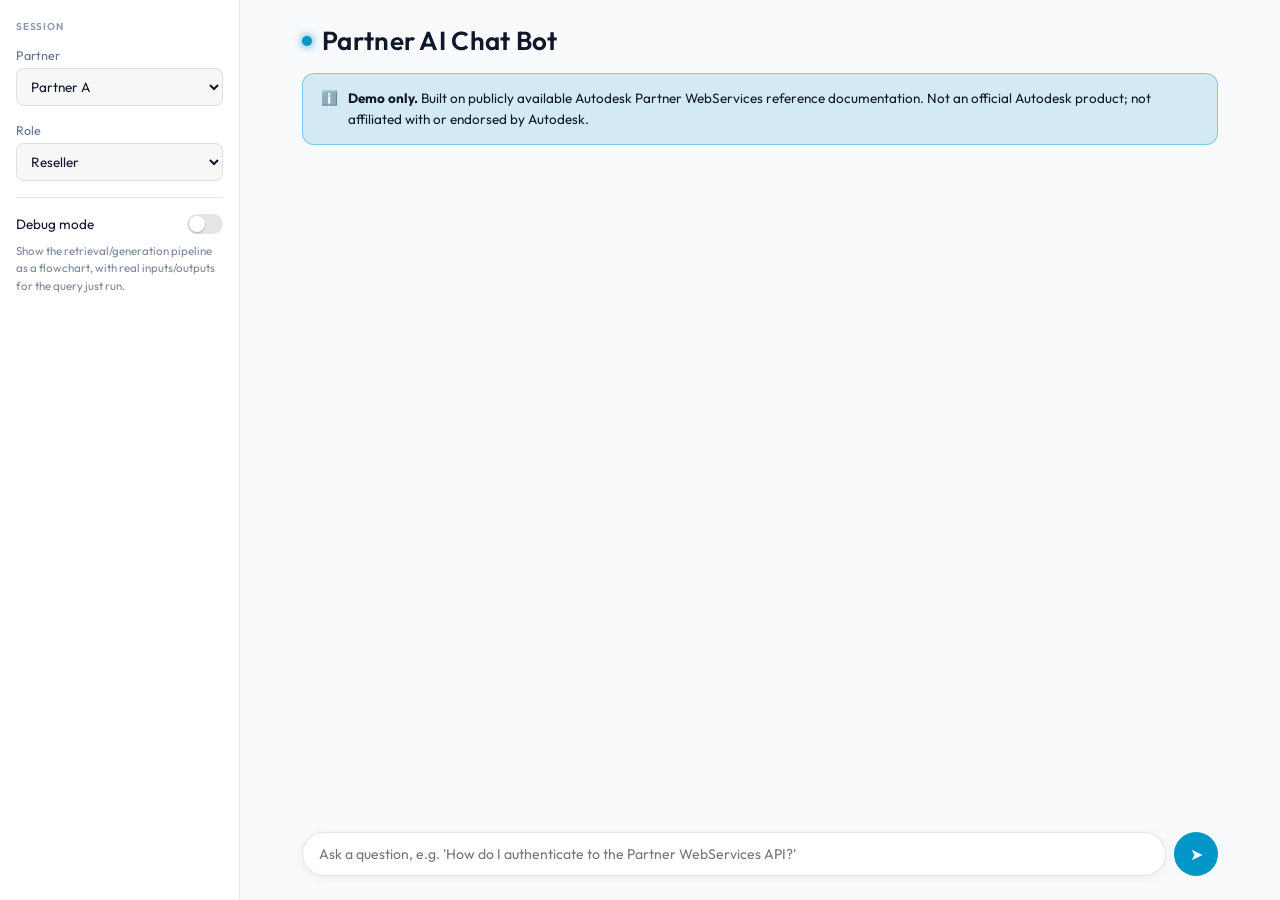
<file: app/web/static/index.html>
<!DOCTYPE html>
<html lang="en">
<head>
<meta charset="UTF-8">
<meta name="viewport" content="width=device-width, initial-scale=1.0">
<title>Partner AI Chat Bot</title>
<link rel="preconnect" href="https://fonts.googleapis.com">
<link rel="preconnect" href="https://fonts.gstatic.com" crossorigin>
<link href="https://fonts.googleapis.com/css2?family=Outfit:wght@300;400;500;600;700&display=swap" rel="stylesheet">
<link rel="stylesheet" href="style.css">
</head>
<body>

<button id="sidebarToggle" aria-label="Toggle session panel">&#9776;</button>

<aside class="sidebar">
  <div class="nav-label">Session</div>
  <label class="field">
    <span>Partner</span>
    <select id="partner">
      <option value="acme">Partner A</option>
      <option value="globex">Partner B</option>
    </select>
  </label>
  <label class="field">
    <span>Role</span>
    <select id="role">
      <option value="reseller">Reseller</option>
      <option value="distributor">Distributor</option>
      <option value="solution_provider">Solution Provider</option>
      <option value="principal">Principal</option>
    </select>
  </label>
  <hr>
  <label class="toggle-row">
    <span>Debug mode</span>
    <span class="switch"><input type="checkbox" id="debug"><span class="slider"></span></span>
  </label>
  <p class="hint">Show the retrieval/generation pipeline as a flowchart, with real inputs/outputs for the query just run.</p>
</aside>

<main>
  <div class="title-row"><span class="dot"></span><h1>Partner AI Chat Bot</h1></div>
  <div class="notice">
    <span class="notice-icon">ℹ️</span>
    <span><strong>Demo only.</strong> Built on publicly available Autodesk Partner WebServices reference documentation. Not an official Autodesk product; not affiliated with or endorsed by Autodesk.</span>
  </div>

  <div id="log"></div>

  <form id="composer">
    <input id="query" type="text" placeholder="Ask a question, e.g. 'How do I authenticate to the Partner WebServices API?'" autocomplete="off">
    <button type="submit" aria-label="Send">&#10148;</button>
  </form>
</main>

<script src="app.js"></script>
</body>
</html>
</file>
<file: app/web/static/style.css>
/* Design tokens copied from /root/alerts-dashboard's own stylesheets
   (portfolio.css's [data-theme="light"] block, sidebar.css, discord-chat.css)
   at the user's request to match that app's look -- not guessed from a
   screenshot. See app/streamlit_app.py's CSS-injection block (kept in the
   repo, unused) for where these same values were first extracted. */
:root {
  --font-main: 'Outfit', sans-serif;
  --bg-main: #f8fafc;
  --bg-card: #ffffff;
  --bg-panel: #eef1f6;      /* discord-chat.css's --dc-panel-bg: a shade off white, for toolbar-like chrome */
  --bg-control: rgba(0, 0, 0, 0.03);
  --border: rgba(0, 0, 0, 0.1);
  --border-focus: rgba(0, 150, 199, 0.4);
  --text: #0f172a;
  --text-muted: #64748b;
  --cyan: #0096c7;
  --cyan-glow: rgba(0, 150, 199, 0.15);
  --yellow: #d97706;
  --yellow-glow: rgba(217, 119, 6, 0.18);
  --red: #e11d48;
  --sidebar-w: 240px;
  --radius-lg: 16px;
  --radius-md: 14px;
  --radius-sm: 8px;
  --transition: all 0.18s ease;
}

html { overflow-x: hidden; } /* belt-and-suspenders: nothing on this page should ever need horizontal page scroll */
* { box-sizing: border-box; margin: 0; padding: 0; font-family: var(--font-main); }

/* Flex shell: sidebar + main as siblings that share the viewport width
   directly, instead of a position:fixed sidebar plus a hand-computed
   `padding-left` on body (the old scheme -- fragile because nothing forced
   the two numbers to stay honest against each other at every zoom level/
   viewport, and a fixed sidebar doesn't participate in normal overflow
   containment the way a flex child does). min-width: 0 on main is the load-
   bearing part: a flex item's default min-width is its content's intrinsic
   width, so without it, one long unbreakable string (or the debug
   flowchart's SVG) can silently force the whole row wider than the
   viewport -- min-width: 0 makes main's own overflow-x: auto (further
   down) responsible for that content instead of the page. */
body {
  background: var(--bg-main);
  color: var(--text);
  min-height: 100vh;
  display: flex;
}

::-webkit-scrollbar { width: 8px; height: 8px; }
::-webkit-scrollbar-thumb { background: rgba(0, 0, 0, 0.15); border-radius: 4px; }

/* ── Sidebar ── */
.sidebar {
  flex: 0 0 var(--sidebar-w);
  width: var(--sidebar-w);
  min-height: 100vh;
  padding: 20px 16px;
  background: var(--bg-card);
  border-right: 1px solid var(--border);
  overflow-y: auto;
  overflow-x: hidden;
  transition: margin-left 0.2s ease;
}

/* Narrow screens: the sidebar becomes a slide-in overlay (fixed, off-canvas
   by default) instead of taking a permanent slice of a screen that doesn't
   have room to spare -- toggled by the hamburger button below, mirroring
   alerts-dashboard's own hub-sidebar collapse pattern (sidebar.css). */
#sidebarToggle { display: none; }
@media (max-width: 900px) {
  .sidebar {
    position: fixed; top: 0; left: 0; bottom: 0; z-index: 200;
    transform: translateX(-100%);
    box-shadow: 0 0 0 100vw rgba(15, 23, 42, 0); /* animatable backdrop, off when closed */
    transition: transform 0.2s ease, box-shadow 0.2s ease;
  }
  body.sidebar-open .sidebar {
    transform: translateX(0);
    box-shadow: 0 0 0 100vw rgba(15, 23, 42, 0.35);
  }
  #sidebarToggle {
    display: flex; align-items: center; justify-content: center;
    position: fixed; top: 16px; left: 16px; z-index: 201;
    width: 36px; height: 36px; border-radius: var(--radius-sm);
    border: 1px solid var(--border); background: var(--bg-card);
    font-size: 16px; cursor: pointer; box-shadow: 0 2px 8px rgba(15, 23, 42, 0.12);
  }
}
.nav-label {
  font-size: 10px; font-weight: 600; letter-spacing: 0.8px; text-transform: uppercase;
  color: var(--text-muted); opacity: 0.75; margin-bottom: 14px;
}
.field { display: block; margin-bottom: 16px; }
.field span { display: block; font-size: 12.5px; color: var(--text-muted); margin-bottom: 5px; }
.field select {
  width: 100%; padding: 8px 10px; border-radius: var(--radius-sm); border: 1px solid var(--border);
  background: var(--bg-control); color: var(--text); font-family: inherit; font-size: 13.5px;
  cursor: pointer; transition: var(--transition);
}
.field select:focus { outline: none; border-color: var(--border-focus); }
.sidebar hr { border: none; border-top: 1px solid var(--border); margin: 16px 0; }

.toggle-row { display: flex; align-items: center; justify-content: space-between; gap: 10px; font-size: 13.5px; cursor: pointer; }
.switch { position: relative; display: inline-block; width: 36px; height: 20px; flex: none; }
.switch input { opacity: 0; width: 0; height: 0; }
.slider {
  position: absolute; inset: 0; background: var(--border); border-radius: 999px; cursor: pointer;
  transition: var(--transition);
}
.slider::before {
  content: ''; position: absolute; width: 16px; height: 16px; left: 2px; top: 2px;
  background: #fff; border-radius: 50%; transition: var(--transition); box-shadow: 0 1px 2px rgba(0,0,0,0.25);
}
.switch input:checked + .slider { background: var(--cyan); }
.switch input:checked + .slider::before { transform: translateX(16px); }
.hint { font-size: 11.5px; line-height: 1.5; color: var(--text-muted); opacity: 0.85; margin-top: 8px; }

/* ── Main ──
   A column flex box, not just a padded block: #log is given flex: 1 so it
   fills any leftover vertical space, which is what lets #composer -- an
   ordinary last child now, not position: fixed -- sit at the bottom of a
   short/empty page immediately, then naturally scroll with the page and
   stick 24px above the viewport bottom (position: sticky) once there's
   enough chat history to scroll. No sidebar-width arithmetic anywhere. */
main {
  flex: 1 1 auto;
  min-width: 0;              /* stop the debug SVG/long strings/etc from forcing this row wider than the viewport -- see the .sidebar comment above */
  display: flex;
  flex-direction: column;
  min-height: 100vh;
  width: 100%;
  max-width: 980px;
  margin: 0 auto;
  padding: 24px 32px 24px;
}

.title-row { display: flex; align-items: center; gap: 10px; margin-bottom: 16px; }
.dot {
  width: 10px; height: 10px; border-radius: 50%; background: var(--cyan);
  box-shadow: 0 0 8px var(--cyan); animation: pulse-cyan 2s infinite;
}
@keyframes pulse-cyan {
  0% { box-shadow: 0 0 0 0 rgba(0, 150, 199, 0.5); }
  70% { box-shadow: 0 0 0 8px rgba(0, 150, 199, 0); }
  100% { box-shadow: 0 0 0 0 rgba(0, 150, 199, 0); }
}
h1 { font-size: 26px; font-weight: 600; letter-spacing: 0.3px; }

.notice {
  display: flex; gap: 10px; align-items: flex-start;
  background: var(--cyan-glow); border: 1px solid var(--border-focus);
  border-radius: 12px; padding: 14px 18px; font-size: 13.5px; line-height: 1.55; margin-bottom: 20px;
}

#log { flex: 1 1 auto; display: flex; flex-direction: column; gap: 14px; margin-bottom: 20px; min-width: 0; }

/* ── Turns ── */
.turn { display: flex; gap: 12px; align-items: flex-start; }
.avatar {
  width: 32px; height: 32px; flex: none; border-radius: var(--radius-sm);
  background: var(--bg-control); border: 1px solid var(--border);
  display: flex; align-items: center; justify-content: center; font-size: 14px;
}
.card {
  flex: 1; min-width: 0; background: var(--bg-card); border: 1px solid var(--border);
  border-radius: var(--radius-md); padding: 14px 18px;
}
.turn.user .card { background: var(--bg-panel); font-size: 14px; }
.turn.user .card b { font-weight: 700; }

.status-line { display: flex; align-items: center; gap: 8px; font-size: 13.5px; color: var(--text-muted); }
.spinner {
  width: 14px; height: 14px; border-radius: 50%; border: 2px solid var(--border);
  border-top-color: var(--cyan); animation: spin 0.7s linear infinite; flex: none;
}
@keyframes spin { to { transform: rotate(360deg); } }
.status-line.done { color: var(--text); }
.status-line .check { color: var(--cyan); }

.answer-text { font-size: 14.5px; line-height: 1.6; margin-top: 8px; }
.answer-text p, .answer-text ul { margin-bottom: 10px; }
.answer-text p:last-child, .answer-text ul:last-child { margin-bottom: 0; }
.answer-text ul { padding-left: 20px; }
.answer-text li { margin-bottom: 5px; }
.answer-text li:last-child { margin-bottom: 0; }
.answer-text strong { font-weight: 700; }
.answer-text .ans-heading { font-size: 15.5px; font-weight: 700; margin-top: 4px; }

.answer-text .code-block {
  background: #0f172a; color: #e2e8f0; border-radius: var(--radius-sm);
  padding: 12px 14px; margin-bottom: 10px; overflow-x: auto;
  font-family: ui-monospace, SFMono-Regular, Menlo, monospace; font-size: 12.5px; line-height: 1.55;
}
.answer-text .code-block:last-child { margin-bottom: 0; }
.answer-text .code-block code { white-space: pre; }
.answer-text .inline-code {
  font-family: ui-monospace, SFMono-Regular, Menlo, monospace; font-size: 0.9em;
  background: var(--bg-control); border: 1px solid var(--border); border-radius: 4px; padding: 1px 5px;
}

.tags { display: flex; gap: 6px; margin-bottom: 8px; flex-wrap: wrap; }
.tag { font-size: 11px; font-weight: 600; padding: 3px 9px; border-radius: 999px; }
.tag.abstained { background: var(--red); color: #fff; }
.tag.refused { background: var(--yellow); color: #fff; }
.tag.clarify { background: var(--cyan); color: #fff; }
.tag.degraded { background: var(--border); color: var(--text-muted); }

.meta-caption { font-size: 12px; color: var(--text-muted); margin-top: 8px; }

.feedback-row { display: flex; align-items: center; flex-wrap: wrap; gap: 8px; margin-top: 10px; }
.feedback-label { font-size: 12px; color: var(--text-muted); }
.feedback-btn {
  border: 1px solid var(--border); background: var(--bg-control); border-radius: var(--radius-sm);
  padding: 3px 9px; font-size: 13px; cursor: pointer; transition: var(--transition); line-height: 1.4;
}
.feedback-btn:hover { border-color: var(--border-focus); }
.feedback-btn.selected { border-color: var(--cyan); background: var(--cyan-glow); }
.feedback-comment { display: flex; gap: 6px; width: 100%; margin-top: 2px; }
.feedback-comment input {
  flex: 1; min-width: 0; padding: 6px 9px; border-radius: var(--radius-sm); border: 1px solid var(--border);
  background: var(--bg-control); color: var(--text); font-family: inherit; font-size: 12.5px;
}
.feedback-comment input:focus { outline: none; border-color: var(--border-focus); }
.feedback-comment button {
  border: 1px solid var(--border); background: var(--bg-control); border-radius: var(--radius-sm);
  padding: 6px 12px; font-size: 12.5px; cursor: pointer; color: var(--text); transition: var(--transition);
}
.feedback-comment button:hover { border-color: var(--border-focus); }

details.expander {
  margin-top: 10px; border: 1px solid var(--border); border-radius: var(--radius-sm);
  background: var(--bg-control); overflow: hidden;
}
details.expander summary {
  padding: 8px 12px; font-size: 13px; cursor: pointer; list-style: none; user-select: none;
  display: flex; align-items: center; justify-content: space-between;
}
details.expander summary::-webkit-details-marker { display: none; }
details.expander summary::after { content: '▾'; color: var(--text-muted); transition: var(--transition); }
details.expander[open] summary::after { transform: rotate(180deg); }
details.expander .expander-body { padding: 4px 12px 12px; font-size: 12.5px; }

table.scores { width: 100%; border-collapse: collapse; font-size: 12.5px; }
table.scores th, table.scores td { text-align: left; padding: 5px 8px; border-bottom: 1px solid var(--border); }
table.scores th { color: var(--text-muted); font-weight: 600; font-size: 11px; text-transform: uppercase; letter-spacing: 0.3px; }
table.scores td.num { text-align: right; font-variant-numeric: tabular-nums; }

pre.json { font-family: ui-monospace, SFMono-Regular, Menlo, monospace; font-size: 11.5px; white-space: pre-wrap; word-break: break-word; color: var(--text); }

/* ── Composer ── */
#composer {
  position: sticky; bottom: 24px;
  flex: none;
  display: flex; gap: 8px;
  background: var(--bg-main); /* opaque -- content scrolling underneath shouldn't show through */
  padding-top: 8px;
}
#composer input {
  flex: 1; padding: 12px 16px; border-radius: 999px; border: 1px solid var(--border);
  background: var(--bg-card); color: var(--text); font-family: inherit; font-size: 14px;
  box-shadow: 0 2px 10px rgba(15, 23, 42, 0.06); transition: var(--transition);
}
#composer input:focus { outline: none; border-color: var(--border-focus); }
#composer button {
  width: 44px; height: 44px; border-radius: 50%; border: none; background: var(--cyan);
  color: #fff; font-size: 16px; cursor: pointer; transition: var(--transition); flex: none;
}
#composer button:hover { opacity: 0.88; }
#composer button:disabled { opacity: 0.5; cursor: not-allowed; }

/* ── Debug mode: flowchart + timeline + detail cards ── */
.debug-section { margin-top: 14px; padding-top: 14px; border-top: 1px solid var(--border); }
.debug-caption { font-size: 12px; color: var(--text-muted); margin-bottom: 8px; }
.flow-wrap { overflow-x: auto; overflow-y: hidden; padding: 4px; margin-bottom: 14px; }
.trace-node { transform-box: fill-box; transform-origin: center; transition: transform 0.18s ease; cursor: pointer; }
.trace-node:hover { transform: scale(1.45); }

.timeline { background: var(--bg-panel); border: 1px solid var(--border); border-radius: var(--radius-md); padding: 14px 18px 10px; margin-bottom: 14px; }
.timeline h4 { font-size: 14px; margin-bottom: 8px; }
.timeline h4 span { font-weight: 400; color: var(--text-muted); font-size: 12.5px; }
.tl-row { display: grid; grid-template-columns: 190px 1fr 80px; align-items: center; height: 24px; font-size: 12.5px; }
.tl-row .val { text-align: right; color: var(--text-muted); font-variant-numeric: tabular-nums; }
.tl-track { position: relative; height: 16px; }
.tl-track i { position: absolute; top: 0; bottom: 0; border-left: 1px solid var(--border); }
.tl-bar { position: absolute; top: 2px; height: 12px; border-radius: 3px; min-width: 3px; }
.tl-axis { display: grid; grid-template-columns: 190px 1fr 80px; font-size: 11px; color: var(--text-muted); height: 16px; }
.tl-axis .scale { position: relative; }
.tl-axis .scale b { position: absolute; font-weight: 400; transform: translateX(-50%); }
.tl-legend { font-size: 11.5px; color: var(--text-muted); margin-top: 4px; }

.detail-grid { display: grid; grid-template-columns: repeat(auto-fit, minmax(180px, 1fr)); gap: 10px; }
.detail-card { background: var(--bg-card); border: 1px solid var(--border); border-radius: var(--radius-sm); padding: 10px 12px; }
.detail-card h5 { font-size: 12.5px; margin-bottom: 4px; }
.detail-card .timing { font-size: 11px; color: var(--text-muted); margin-bottom: 6px; }

@media (max-width: 900px) {
  .sidebar { width: min(var(--sidebar-w), 82vw); padding-top: 64px; } /* an 82vw cap so the overlay never itself overflows a very narrow phone; top padding clears the fixed hamburger button */
  main { padding: 64px 16px 16px; }
}
</file>
